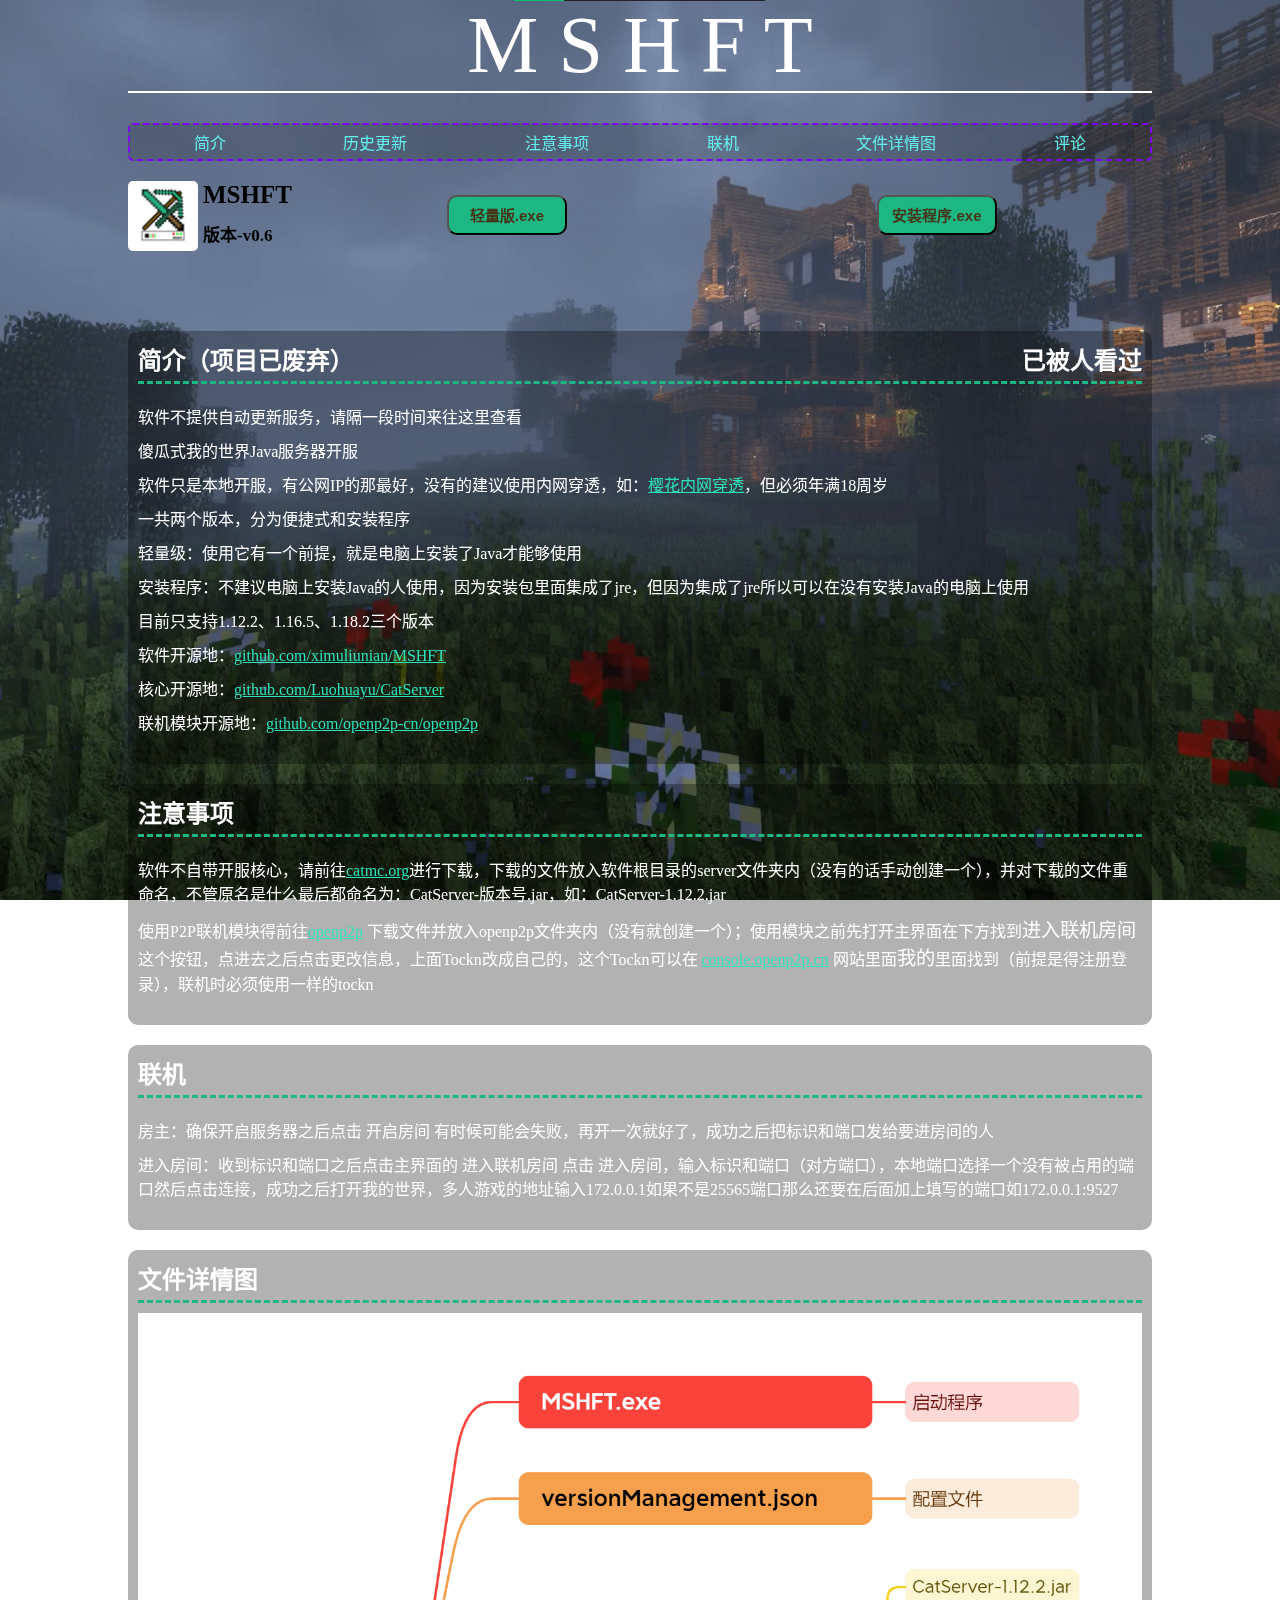
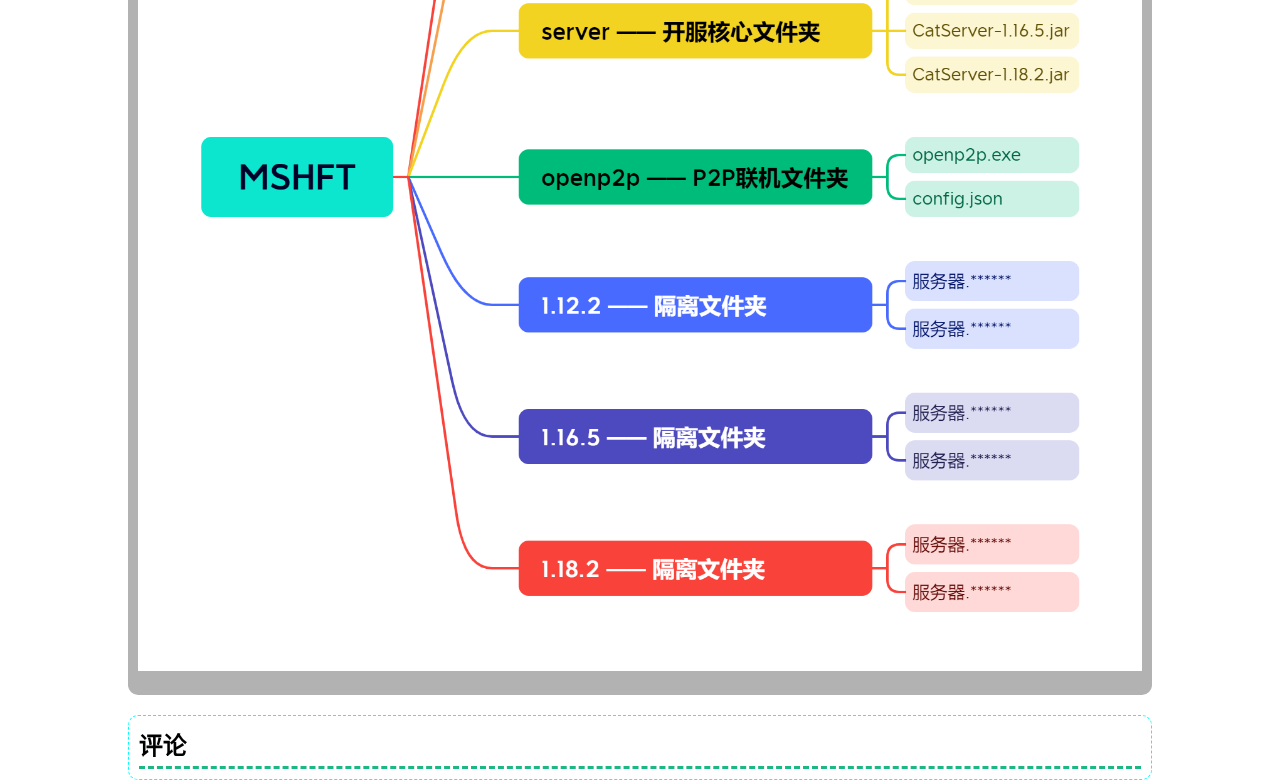
<file: HTML/index.html>
<!DOCTYPE html>
<html lang="zh-CN">

<head>
    <meta charset="UTF-8">
    <meta name="viewport" content="width=device-width, initial-scale=1.0">
    <link rel="shortcut icon" href="./img/favicon.ico" type="image/x-icon">
    <link rel="stylesheet" href="./css/style.css">
    <script src="https://giscus.app/client.js" data-repo="ximuliunian/MSHFT" data-repo-id="R_kgDOJ5PrWA"
        data-category="Polls" data-category-id="DIC_kwDOJ5PrWM4CYEpl" data-mapping="pathname" data-strict="0"
        data-reactions-enabled="1" data-emit-metadata="0" data-input-position="top" data-theme="light" data-lang="zh-CN"
        data-loading="lazy" crossorigin="anonymous" async>
        </script>
    <script async src="//busuanzi.ibruce.info/busuanzi/2.3/busuanzi.pure.mini.js"></script>
    <title>MSHFT</title>
</head>

<body>
    <div id="web_bg"></div>
    <div class="Htext">M S H F T</div>
    <div class="mbody">
        <nav>
            <a href="#jianjie">简介</a>
            <a href="./update.html">历史更新</a>
            <a href="#zhuyi">注意事项</a>
            <a href="#lianji">联机</a>
            <a href="#wenjian">文件详情图</a>
            <a href="#pinglun">评论</a>
        </nav>

        <div class="xiazai">
            <div class="icon"></div>
            <div style="height: 70px; float: left; margin-left: 5px;">
                <dl style="padding: 0; margin: 0;">
                    <dt style="height: 40px; font-size: 25px;"><b>MSHFT</b></dt>
                    <dd style="margin: 0; height: 30px; font-size: 17px; font-weight: 600;">版本-v0.6</dd>
                </dl>
            </div>
            <span>
                <span>
                    <a href="https://ghps.cc/https://github.com/ximuliunian/MSHFT/releases/download/轻量版/MSHFT.exe">
                        <button>
                            轻量版.exe
                        </button>
                    </a>
                </span>
                <span>
                    <a href="https://ghps.cc/https://github.com/ximuliunian/MSHFT/releases/download/安装程序/MSHFT.exe">
                        <button>
                            安装程序.exe
                        </button>
                    </a>
                </span>
            </span>
        </div>

        <div id="jianjie">
            <h2>
                简介（项目已废弃）
                <span id="busuanzi_container_site_uv" style="float: right;">
                    已被<span id="busuanzi_value_site_uv"></span>人看过
                </span>
            </h2>
            <div>
                <p>软件不提供自动更新服务，请隔一段时间来往这里查看</p>
                <p>傻瓜式我的世界Java服务器开服</p>
                <p>软件只是本地开服，有公网IP的那最好，没有的建议使用内网穿透，如：<a href="https://www.natfrp.com"
                        target="_blank">樱花内网穿透</a>，但必须年满18周岁</p>
                <p>一共两个版本，分为便捷式和安装程序</p>
                <p>轻量级：使用它有一个前提，就是电脑上安装了Java才能够使用</p>
                <p>安装程序：不建议电脑上安装Java的人使用，因为安装包里面集成了jre，但因为集成了jre所以可以在没有安装Java的电脑上使用</p>
                <p>目前只支持1.12.2、1.16.5、1.18.2三个版本</p>
                <p>软件开源地：<a href="https://github.com/ximuliunian/MSHFT" target="_blank">github.com/ximuliunian/MSHFT</a>
                </p>
                <p>核心开源地：<a href="https://github.com/Luohuayu/CatServer"
                        target="_blank">github.com/Luohuayu/CatServer</a></p>
                <p>联机模块开源地：<a href="https://github.com/openp2p-cn/openp2p"
                        target="_blank">github.com/openp2p-cn/openp2p</a></p>
            </div>
        </div>
        <div id="zhuyi">
            <h2>注意事项</h2>
            <div>
                <p>
                    软件不自带开服核心，请前往<a href="https://catmc.org"
                        target="_blank">catmc.org</a>进行下载，下载的文件放入软件根目录的server文件夹内（没有的话手动创建一个），并对下载的文件重命名，不管原名是什么最后都命名为：CatServer-版本号.jar，如：CatServer-1.12.2.jar
                </p>
                <p>
                    使用P2P联机模块得前往<a href="https://github.com/openp2p-cn/openp2p/releases/latext"
                        target="_blank">openp2p</a>
                    下载文件并放入openp2p文件夹内（没有就创建一个）；使用模块之前先打开主界面在下方找到<big>进入联机房间</big>
                    这个按钮，点进去之后点击更改信息，上面Tockn改成自己的，这个Tockn可以在
                    <a href="https://console.openp2p.cn" target="_blank">console.openp2p.cn</a>
                    网站里面<big>我的</big>里面找到（前提是得注册登录），联机时必须使用一样的tockn
                </p>
            </div>
        </div>
        <div id="lianji">
            <h2>联机</h2>
            <div>
                <p>房主：确保开启服务器之后点击 开启房间 有时候可能会失败，再开一次就好了，成功之后把标识和端口发给要进房间的人</p>
                <p>
                    进入房间：收到标识和端口之后点击主界面的 进入联机房间 点击
                    进入房间，输入标识和端口（对方端口），本地端口选择一个没有被占用的端口然后点击连接，成功之后打开我的世界，多人游戏的地址输入172.0.0.1如果不是25565端口那么还要在后面加上填写的端口如172.0.0.1:9527
                </p>
            </div>
        </div>
        <div id="wenjian">
            <h2>文件详情图</h2>
            <div>
                <img src="./img/文件详情.png" width="100%">
            </div>
        </div>
        <div id="pinglun">
            <h2 style="margin-bottom: 5px;">评论</h2>
            <div class="giscus"></div>
        </div>
    </div>
</body>

</html>
</file>
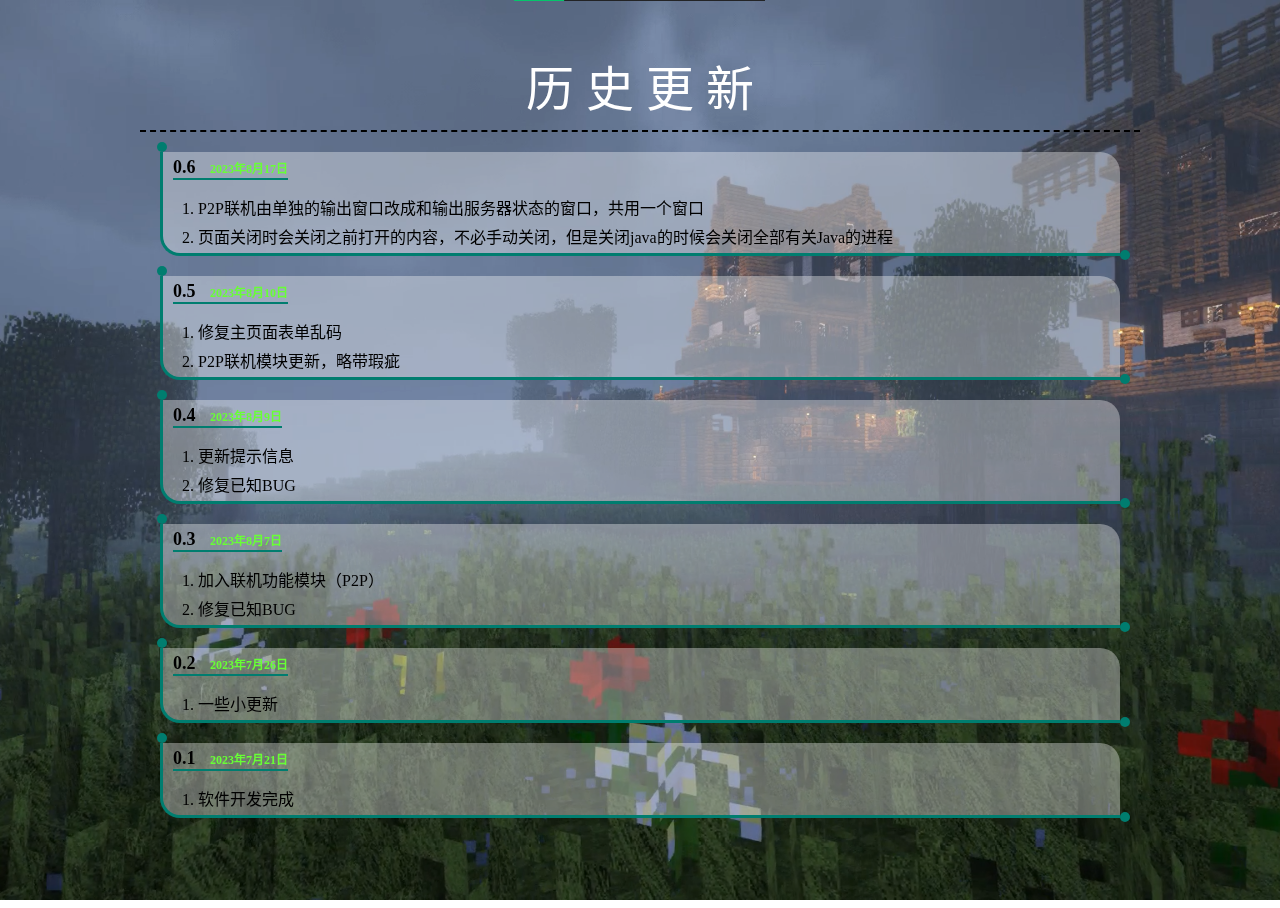
<file: HTML/update.html>
<!DOCTYPE html>
<html lang="zh-CN">

<head>
    <meta charset="UTF-8">
    <meta name="viewport" content="width=device-width, initial-scale=1.0">
    <link rel="stylesheet" href="./css/update.css">
    <link rel="shortcut icon" href="./img/favicon.ico" type="image/x-icon">
    <title>历史更新</title>
</head>

<body>
    <div id="web_bg"></div>
    <div class="body">
        <div class="Htext">历 史 更 新</div>
        <div class="ls">
            <div class="nr">
                <div class="shang">
                    0.6
                    <span>2023年8月17日</span>
                </div>
                <ol>
                    <li>P2P联机由单独的输出窗口改成和输出服务器状态的窗口，共用一个窗口</li>
                    <li>页面关闭时会关闭之前打开的内容，不必手动关闭，但是关闭java的时候会关闭全部有关Java的进程</li>
                </ol>
                <div class="shang_qiu"></div>
                <div class="xia_qiu"></div>
            </div>
            <div class="nr">
                <div class="shang">
                    0.5
                    <span>2023年8月10日</span>
                </div>
                <ol>
                    <li>修复主页面表单乱码</li>
                    <li>P2P联机模块更新，略带瑕疵</li>
                </ol>
                <div class="shang_qiu"></div>
                <div class="xia_qiu"></div>
            </div>
            <div class="nr">
                <div class="shang">
                    0.4
                    <span>2023年8月9日</span>
                </div>
                <ol>
                    <li>更新提示信息</li>
                    <li>修复已知BUG</li>
                </ol>
                <div class="shang_qiu"></div>
                <div class="xia_qiu"></div>
            </div>
            <div class="nr">
                <div class="shang">
                    0.3
                    <span>2023年8月7日</span>
                </div>
                <ol>
                    <li>加入联机功能模块（P2P）</li>
                    <li>修复已知BUG</li>
                </ol>
                <div class="shang_qiu"></div>
                <div class="xia_qiu"></div>
            </div>
            <div class="nr">
                <div class="shang">
                    0.2
                    <span>2023年7月26日</span>
                </div>
                <ol>
                    <li>一些小更新</li>
                </ol>
                <div class="shang_qiu"></div>
                <div class="xia_qiu"></div>
            </div>
            <div class="nr">
                <div class="shang">
                    0.1
                    <span>2023年7月21日</span>
                </div>
                <ol>
                    <li>软件开发完成</li>
                </ol>
                <div class="shang_qiu"></div>
                <div class="xia_qiu"></div>
            </div>
        </div>
    </div>
</body>

</html>
</file>
<file: HTML/css/style.css>
* {
    padding: 0;
    margin: 0;
    box-sizing: border-box;
}

body {
    margin: 0;
    min-width: 400px;
}

/* 设置背景图片 */
#web_bg {
    position: fixed;
    z-index: -999;
    width: 100%;
    height: 100%;
    background-image: url(../img/background.png);
    background-attachment: local;
    background-position: center;
    background-size: cover;
    background-repeat: no-repeat;
}

/* 设置字幕交融效果 */
.Htext {
    text-align: center;
    color: white;
    font-size: 5rem;
    animation: identifier 5s forwards;
}

@keyframes identifier {
    from {
        letter-spacing: -40px;
        filter: blur(10px);
    }

    to {
        letter-spacing: 0px;
        filter: blur(0px);
    }
}

/* 设置主体信息显示区域 */
.mbody {
    width: 80%;
    margin: 0 auto;
    border-top: 2px solid #FFFFFF;
}

/* 导航栏 */
nav {
    margin-top: 30px;
    display: flex;
    flex-wrap: wrap;
    justify-content: space-around;
    border: 2px dashed #8000ff;
    border-radius: 5px;
    padding: 5px;
    background-color: #00000025;
}

a {
    color: rgb(43, 226, 189);
}

nav a {
    text-decoration: none;
    color: rgb(97, 239, 237);
    font-weight: 400;
}

nav a:hover {
    color: #8000ff;
}

/* 下载一栏 */
.xiazai {
    margin-top: 20px;
    height: 150px;
}

.icon {
    height: 70px;
    width: 70px;
    float: left;
    background-image: url(../img/MSHFT.png);
    background-size: 100%;
    border-radius: 5px;
}

.xiazai>span {
    display: flex;
    flex-wrap: wrap;
    justify-content: space-around;
}

.xiazai>span>span>a {
    line-height: 70px;
}

.xiazai>span>span>a>button {
    width: 120px;
    height: 40px;
    border-radius: 10px;
    background-color: #1db783;
    color: rgb(69 52 24);
    font-size: 15px;
    font-weight: 700;
}

.xiazai>span>span>a>button:hover {
    background-color: rgb(69 52 24);
    color: #1db783;
}

/* 简介、注意事项 */
#wenjian,
#jianjie,
#lianji,
#zhuyi {
    color: #FFFFFF;
    background-color: rgba(0, 0, 0, 0.3);
    padding: 10px;
    border-radius: 10px;
}

#wenjian,
#zhuyi,
#lianji,
#pinglun {
    margin-top: 20px;
}

#wenjian>div,
#lianji>div,
#jianjie>div,
#zhuyi>div {
    border-top: 3px dashed #1db783;
    margin-top: 5px;
    padding: 10px 0;
}

#jianjie>div>p,
#zhuyi>div>p,
#lianji>div>p {
    margin: 10px auto;
}


#pinglun {
    background-color: #ffffff3b;
    border-radius: 10px;
    padding: 10px;
    border: 1px dashed aqua;
}

.giscus {
    border-top: 3px dashed #1db783;
}
</file>
<file: HTML/css/update.css>
* {
    padding: 0;
    margin: 0;
    box-sizing: border-box;
}

body {
    margin: 0;
    min-width: 400px;
}

/* 设置背景图片 */
#web_bg {
    position: fixed;
    z-index: -999;
    width: 100%;
    height: 100%;
    background-image: url(../img/background.png);
    background-attachment: local;
    background-position: center;
    background-size: cover;
    background-repeat: no-repeat;
}

.body {
    max-width: 1000px;
    margin: auto;
    padding: 50px 0;
}

.Htext {
    text-align: center;
    color: white;
    font-size: 3rem;
    padding-bottom: 10px;
    animation: identifier 5s forwards;
    border-bottom: 2px dashed black;
}

@keyframes identifier {
    from {
        letter-spacing: -40px;
        filter: blur(10px);
    }

    to {
        letter-spacing: 0px;
        filter: blur(0px);
    }
}


.ls {
    padding: 20px;
}

.nr {
    background-color: rgba(255, 255, 255, 0.361);
    padding: 5px 10px;
    position: relative;
    border-left: 3px solid #007d6f;
    border-bottom: 3px solid #007d6f;
    border-bottom-left-radius: 20px;
    border-top-right-radius: 20px;
    margin-bottom: 20px;
}

.shang_qiu {
    width: 10px;
    height: 10px;
    background-color: #007d6f;
    border-radius: 50%;
    position: absolute;
    top: 0;
    left: 0;
    margin-top: -10px;
    margin-left: -6.5px;
}

.xia_qiu {
    width: 10px;
    height: 10px;
    background-color: #007d6f;
    border-radius: 50%;
    position: absolute;
    bottom: 0;
    right: 0;
    margin-bottom: -6.5px;
    margin-right: -10px;
}

.shang {
    display: inline-block;
    border-bottom: 2px solid #007d6f;
    font-size: 18px;
    font-weight: 700;
    margin-bottom: 10px;
}

.shang>span {
    margin-left: 10px;
    color: rgb(104, 255, 53);
    font-size: 12px;
}

.nr>ol {
    margin-left: 25px;
}

.nr>ol>li {
    margin-top: 5px;
}

.nr ul {
    margin-left: 20px;
}

.nr ul>li {
    margin: 3px 0;
}
</file>
